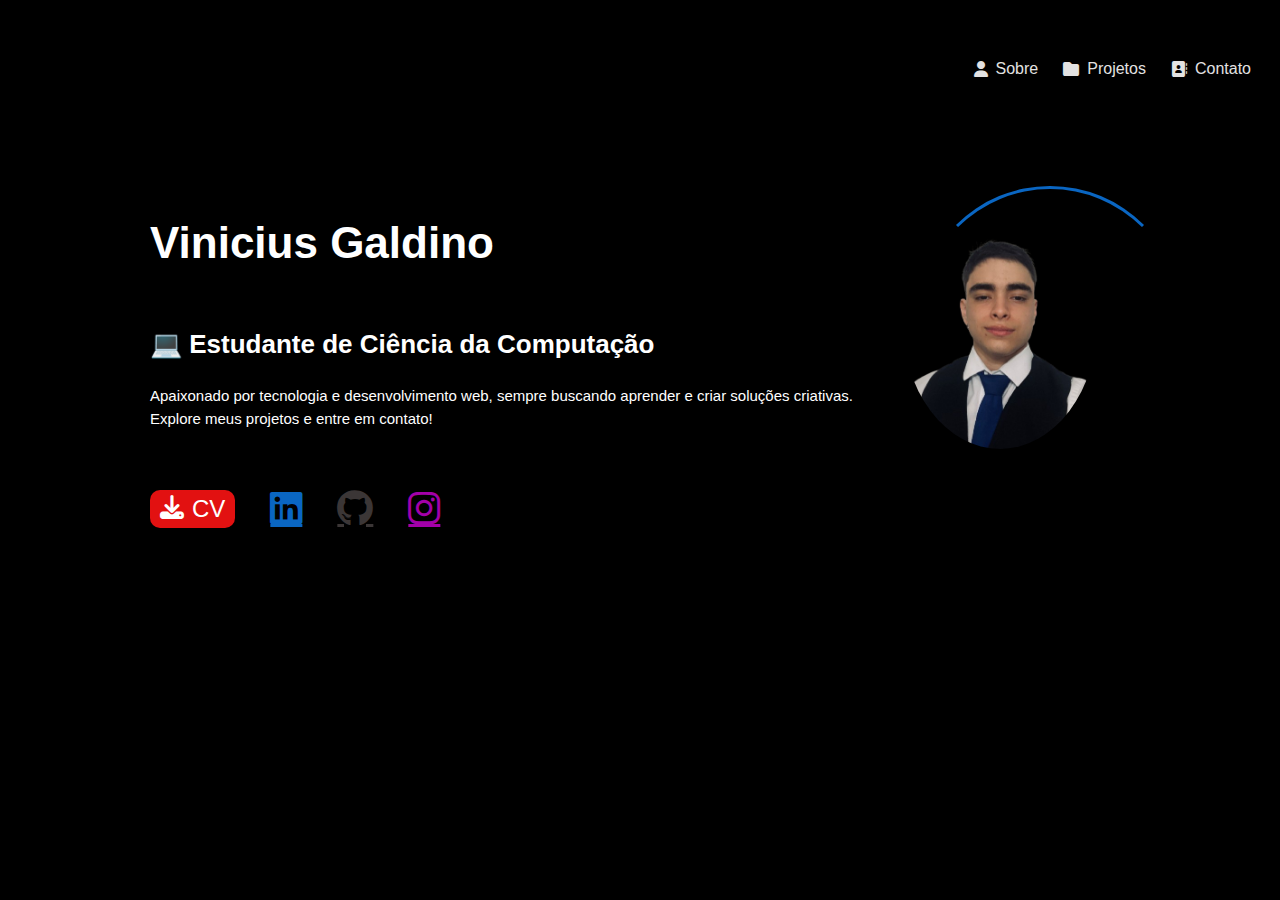
<file: index.html>
<!DOCTYPE html>
<html lang="en">
<head>
    <meta charset="UTF-8">
    <meta name="viewport" content="width=device-width, initial-scale=1.0">
    <title>Portifolio Vinicius</title>
    <link rel="stylesheet" href="style.css">
    <link rel="stylesheet" href="https://cdnjs.cloudflare.com/ajax/libs/font-awesome/6.4.0/css/all.min.css">
</head>
<body>
   <!-- Menu -->
     <header>
    <nav>
      <h1></h1>
    <ul>
  <li><a href="sobre/sobre.html"><i class="fa-solid fa-user"></i> Sobre</a></li>
 <li><a href="projeto/projetos.html"><i class="fa-solid fa-folder"></i> Projetos</a></li>
  <li><a href="contato/contato.html"><i class="fa-solid fa-address-book"></i> Contato</a></li>
 
</ul>
    </nav>
  </header>

  <main>
   <section id="apresentacao">
    <div class="container-apresentacao">
        <div class="texto-apresentacao">
            <h1 class="efeito">Vinicius Galdino</h1>
            <h3>💻 Estudante de Ciência da Computação</h3>
            <p>Apaixonado por tecnologia e desenvolvimento web, sempre buscando aprender e criar soluções criativas.
Explore meus projetos e entre em contato!</p>
        </div>
      <div class="foto-animada">
  <img src="images/foto.png" alt="Minha foto">
  <div class="rastro"></div>
</div>
    </div>
</section>

<div class="menu-icones">
  <a href="assets/curriculo.pdf" download class="btn-cv">
    <i class="fa-solid fa-download"></i> CV
  <a href="https://linkedin.com/in/vinicius-galdino-12a890344" target="_blank" class="linkedin">
    <i class="fa-brands fa-linkedin"></i>
  </a>
  <a href="https://github.com/vgnzo" target="_blank" class="github">
    <i class="fa-brands fa-github"></i>
  </a>
  <a href="https://instagram.com/galdi.vinni_" target="_blank" class="instagram">
    <i class="fa-brands fa-instagram"></i>
  </a>
</div>

  </main>

  <script src="scriptHome.js"></script>
</body>
</html>
</file>
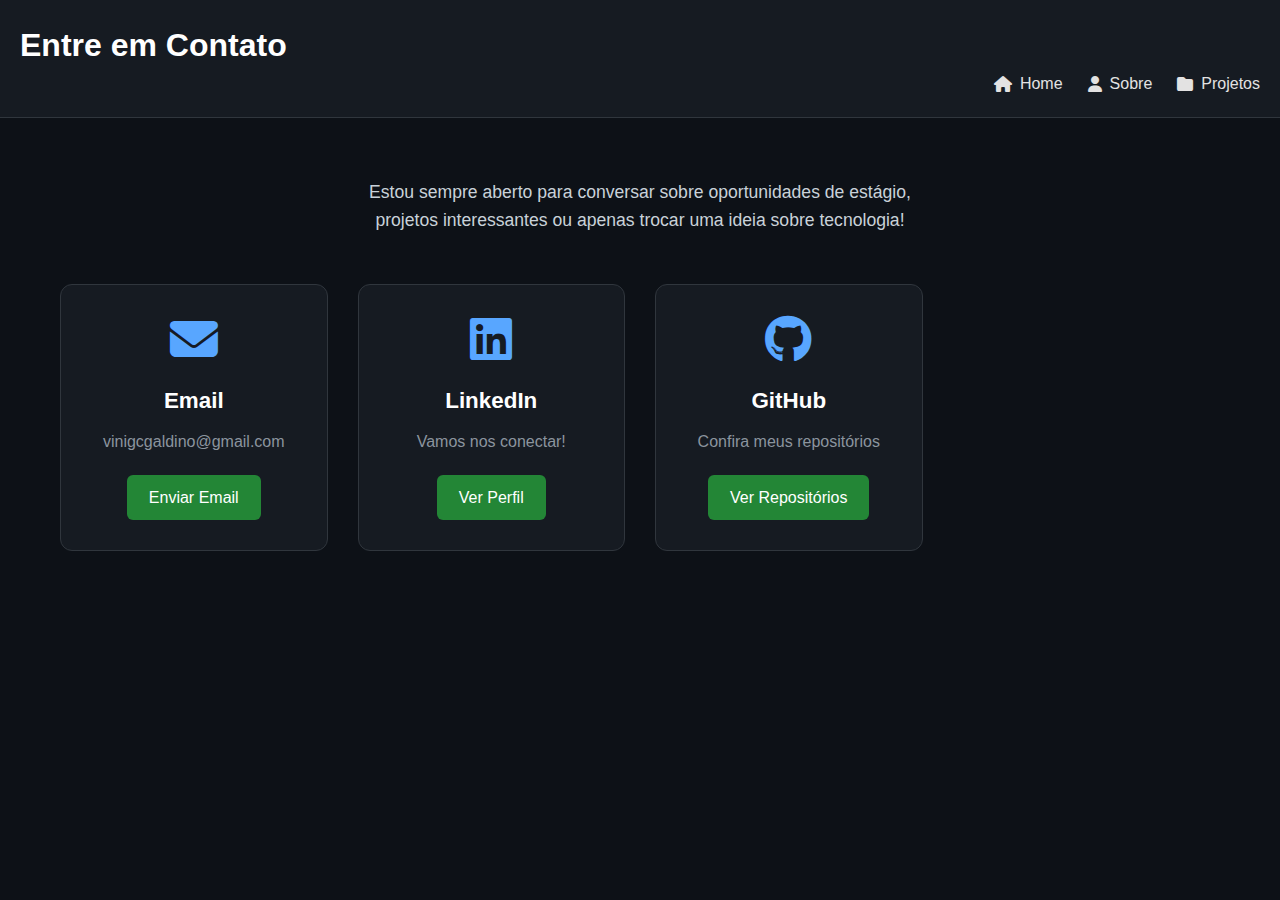
<file: contato/contato.html>
<!DOCTYPE html>
<html lang="pt-br">
<head>
    <meta charset="UTF-8">
    <meta name="viewport" content="width=device-width, initial-scale=1.0">
    <title>Contato - Vinicius Galdino</title>
    <link rel="stylesheet" href="style.css">
    <link rel="stylesheet" href="https://cdnjs.cloudflare.com/ajax/libs/font-awesome/6.4.0/css/all.min.css">
</head>
<body>
    <header>
        <h1 class="titulo-secao">Entre em Contato</h1>
        <nav>
            <ul>
                <li><a href="../index.html"><i class="fa-solid fa-house"></i> Home</a></li>
                <li><a href="../sobre/sobre.html"><i class="fa-solid fa-user"></i> Sobre</a></li>
                <li><a href="../projeto/projetos.html"><i class="fa-solid fa-folder"></i> Projetos</a></li>
             
            </ul>
        </nav>
    </header>

    <main class="container">
        <section class="contato-intro">
            <p>Estou sempre aberto para conversar sobre oportunidades de estágio, projetos interessantes ou apenas trocar uma ideia sobre tecnologia!</p>
        </section>

        <section class="contatos-container">
            <div class="contato-card">
                <i class="fa-solid fa-envelope"></i>
                <h3>Email</h3>
                <p>vinigcgaldino@gmail.com</p>
               <!-- Corrigido "malito" para "mailto" -->
               <a href="mailto:vinigcgaldino@gmail.com" id="btn-email" class="btn">Enviar Email</a>
            </div>

            <div class="contato-card">
                <i class="fa-brands fa-linkedin"></i>
                <h3>LinkedIn</h3>
                <p>Vamos nos conectar!</p>
                <a href="https://www.linkedin.com/in/vinicius-galdino-12a890344/" target="_blank" class="btn">Ver Perfil</a>
            </div>

            <div class="contato-card">
                <i class="fa-brands fa-github"></i>
                <h3>GitHub</h3>
                <p>Confira meus repositórios</p>
                <a href="https://github.com/vgnzo" target="_blank" class="btn">Ver Repositórios</a>
            </div>

            <div class="contato-card">
                <i class="fa-solid fa-map-marker-alt"></i>
                <h3>Localização</h3>
                <p>São Caetano do Sul, SP</p>
                <span class="status">Disponível para estágio</span>
            </div>
        </section>
    </main>
    <script src="script.js"></script>
</body>
</html>
</file>
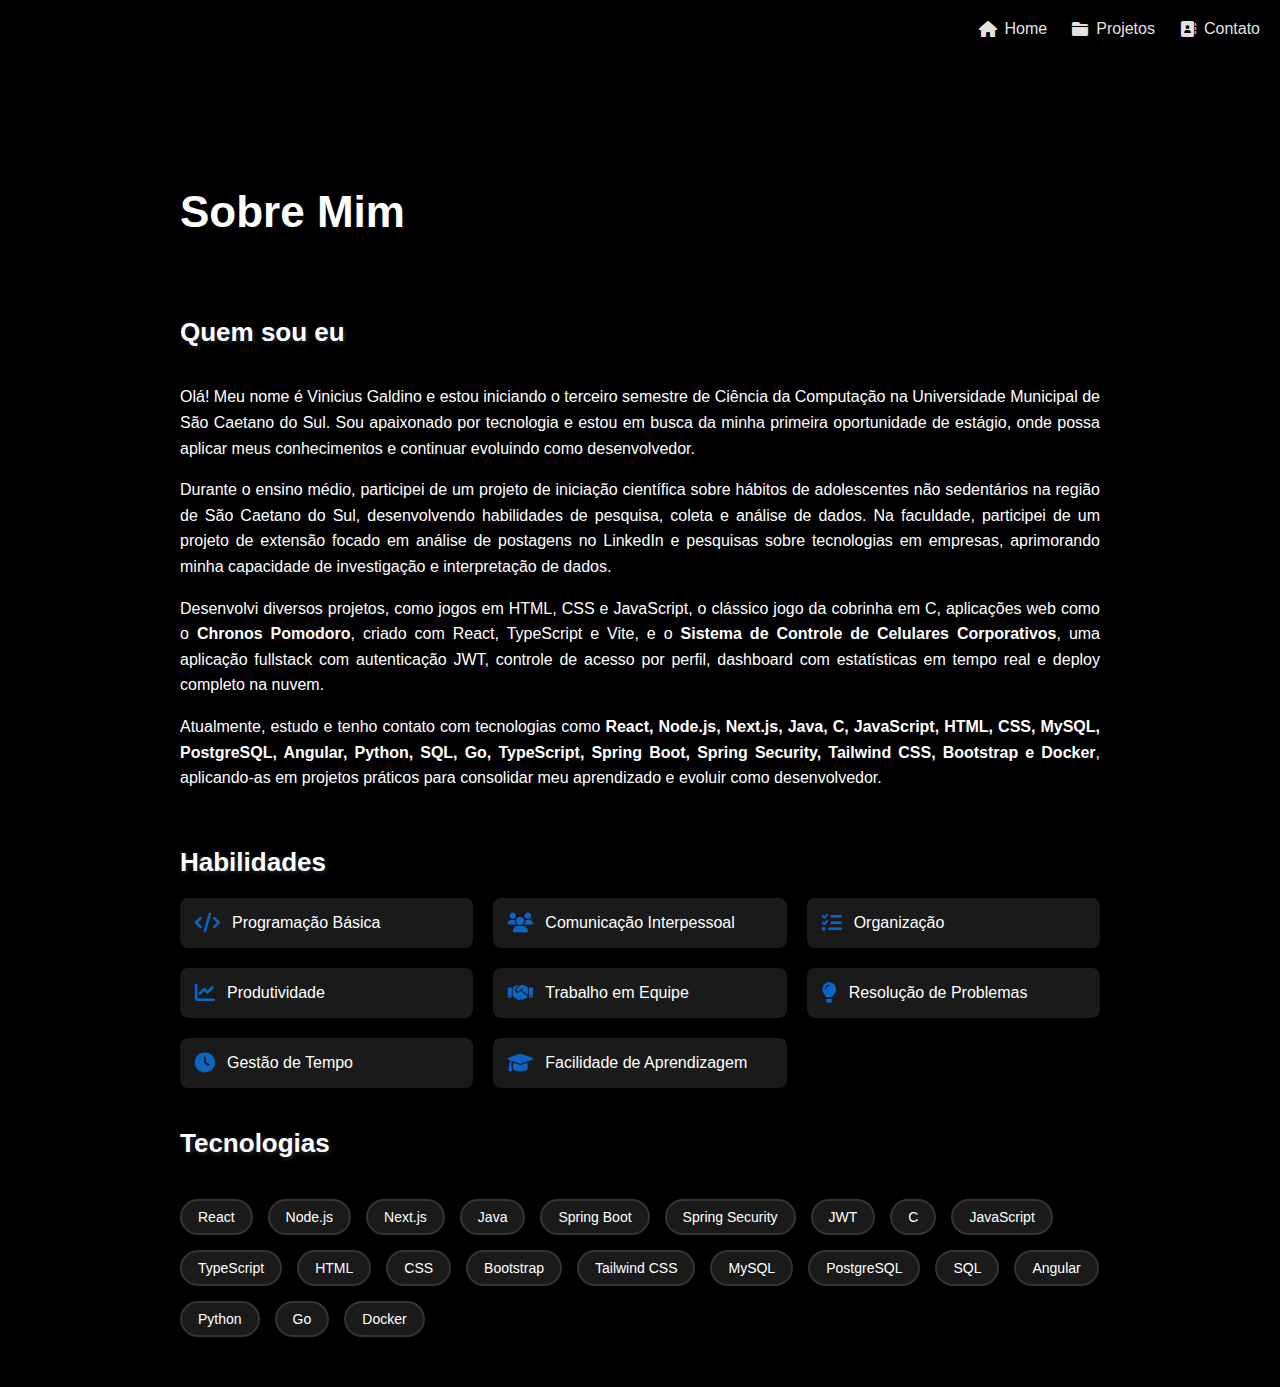
<file: sobre/sobre.html>
<!DOCTYPE html>
<html lang="pt-BR">
<head>
  <meta charset="UTF-8" />
  <meta name="viewport" content="width=device-width, initial-scale=1" />
  <title>Sobre - Vinicius</title>
  <link rel="stylesheet" href="style.css" />
  <link rel="stylesheet" href="https://cdnjs.cloudflare.com/ajax/libs/font-awesome/6.0.0/css/all.min.css">
</head>
<body>
  <header>
    <nav>
      <ul>
        <li><a href="../index.html"><i class="fa-solid fa-house"></i> Home</a></li>
        <li><a href="../projeto/projetos.html"><i class="fa-solid fa-folder"></i> Projetos</a></li>
        <li><a href="../contato/contato.html"><i class="fa-solid fa-address-book"></i> Contato</a></li>
      </ul>   
    </nav>
  </header>

  <section id="sobre">
    <div class="container-sobre">
      <div class="texto-sobre">
        <h1 class="titulo-secao">Sobre Mim</h1>    
        <div class="info-pessoal">
          <h3 class="titulo-secao">Quem sou eu</h3>
          <p>Olá! Meu nome é Vinicius Galdino e estou iniciando o terceiro semestre de Ciência da Computação na Universidade Municipal de São Caetano do Sul. Sou apaixonado por tecnologia e estou em busca da minha primeira oportunidade de estágio, onde possa aplicar meus conhecimentos e continuar evoluindo como desenvolvedor.</p>
          
          <p>Durante o ensino médio, participei de um projeto de iniciação científica sobre hábitos de adolescentes não sedentários na região de São Caetano do Sul, desenvolvendo habilidades de pesquisa, coleta e análise de dados. Na faculdade, participei de um projeto de extensão focado em análise de postagens no LinkedIn e pesquisas sobre tecnologias em empresas, aprimorando minha capacidade de investigação e interpretação de dados.</p>
          
          <p>Desenvolvi diversos projetos, como jogos em HTML, CSS e JavaScript, o clássico jogo da cobrinha em C, aplicações web como o <strong>Chronos Pomodoro</strong>, criado com React, TypeScript e Vite, e o <strong>Sistema de Controle de Celulares Corporativos</strong>, uma aplicação fullstack com autenticação JWT, controle de acesso por perfil, dashboard com estatísticas em tempo real e deploy completo na nuvem.</p>
          
<p>Atualmente, estudo e tenho contato com tecnologias como <strong>React, Node.js, Next.js, Java, C, JavaScript, HTML, CSS, MySQL, PostgreSQL, Angular, Python, SQL, Go, TypeScript, Spring Boot, Spring Security, Tailwind CSS, Bootstrap e Docker</strong>, aplicando-as em projetos práticos para consolidar meu aprendizado e evoluir como desenvolvedor.</p>        </div>

        <div class="habilidades">
          <h3 class="titulo-secao">Habilidades</h3>
          <div class="habilidades-grid">
            <div class="habilidade-item">
              <i class="fas fa-code"></i>
              <span>Programação Básica</span>
            </div>
            <div class="habilidade-item">
              <i class="fas fa-users"></i>
              <span>Comunicação Interpessoal</span>
            </div>
            <div class="habilidade-item">
              <i class="fas fa-tasks"></i>
              <span>Organização</span>
            </div>
            <div class="habilidade-item">
              <i class="fas fa-chart-line"></i>
              <span>Produtividade</span>
            </div>
            <div class="habilidade-item">
              <i class="fas fa-handshake"></i>
              <span>Trabalho em Equipe</span>
            </div>
            <div class="habilidade-item">
              <i class="fas fa-lightbulb"></i>
              <span>Resolução de Problemas</span>
            </div>
            <div class="habilidade-item">
              <i class="fas fa-clock"></i>
              <span>Gestão de Tempo</span>
            </div>
            <div class="habilidade-item">
              <i class="fas fa-graduation-cap"></i>
              <span>Facilidade de Aprendizagem</span>
            </div>
          </div>
        </div>

        <div class="tecnologias">
          <h3 class="titulo-secao">Tecnologias</h3>
          <div class="tech-list">
            <span class="tech-item">React</span>
            <span class="tech-item">Node.js</span>
            <span class="tech-item">Next.js</span>
            <span class="tech-item">Java</span>
            <span class="tech-item">Spring Boot</span>
            <span class="tech-item">Spring Security</span>
            <span class="tech-item">JWT</span>
            <span class="tech-item">C</span>
            <span class="tech-item">JavaScript</span>
            <span class="tech-item">TypeScript</span>
            <span class="tech-item">HTML</span>
            <span class="tech-item">CSS</span>
            <span class="tech-item">Bootstrap</span>
            <span class="tech-item">Tailwind CSS</span>
            <span class="tech-item">MySQL</span>
            <span class="tech-item">PostgreSQL</span>
            <span class="tech-item">SQL</span>
            <span class="tech-item">Angular</span>
            <span class="tech-item">Python</span>
            <span class="tech-item">Go</span>
            <span class="tech-item">Docker</span>
          </div>
        </div>
      </div>
    </div>
  </section>
  <script src="script.js"></script>
</body>
</html>
</file>
<file: style.css>
html, body {
    overflow-x: hidden; /* se quiser, remove a rolagem */
    height: 100vh;
}

body {
    font-family: Arial, sans-serif;
    margin: 0;
    background-color: black;
    padding: 0;
}

/* Menu  links*/
header {
  text-align: center;
  color: white;
  padding: 10px 20px;
  position: relative;
  top: 50px;
  margin-right: 9px;
}

header nav {
  display: flex;
  justify-content: right;
  align-items: center;
}




header nav ul {
  list-style: none;
  display: flex;
  gap: 25px;
   justify-content: right;
  padding: 0;
  margin: 0;
  
}

header nav ul li a {
    color: rgb(227, 226, 226);
    text-decoration: none;
    transition: color 0.3s;
    display: flex;        
    align-items: center;  
    gap: 8px;  
    font-size: 1rem;          
}

header nav ul li a:hover {
  color: #0328cb;
}

header nav h1 {
    margin: 0;
    color: rgb(255, 252, 252);
    
}


.efeito::after {
    content: '';
    position: absolute;
    bottom: -5px;
    left: 0;
    width: 0;
    height: 3px;
    background: linear-gradient(90deg, #f7f4f4, #0080ff);
    transition: width 0.5s ease;
}

.efeito:hover::after {
    width: 100%;
}

.efeito {
    position: relative;
    display: inline-block;
    font-size: 2rem;
    color: white;
}







/* Seção Apresentação */
#apresentacao {
 text-align: left;
    padding-top: 150px; /* quanto maior o número, mais baixo fica */
  
 

}

/* Container que organiza foto e texto */
.container-apresentacao {
    display: flex;
    align-items: center;             /* centraliza verticalmente */
    justify-content: space-between;  /* espaço entre texto e foto */
    gap: 20px;                       /* distância entre elementos */
}

/* Texto da apresentação */
.texto-apresentacao {
    max-width: 900px;
    color: white;
   margin-left: 150px;
  
 
   
}

.texto-apresentacao h1 {
    font-size: 44px;
    font-weight: bold;
    margin-bottom: 35px;   /*distancia de uma linha pra outra*/
    margin-top: 30px;
   
  }

.texto-apresentacao h3 {
    font-size: 26px;
    color: #ffffff;
    margin-bottom: 25px;
}

.texto-apresentacao p {
    font-size: 15px;
    line-height: 1.5;
    margin-bottom: 20px;
}

/* Foto */
#apresentacao img {
    width: 260px;
    height: 260px;
    border-radius: 50%;  /* deixa circular */
    object-fit: cover;
    margin-right: 100px;
    float: none;         /* remove float antigo */
}

.foto-animada {
  position: relative;
  display: flex;
  justify-content: center;
  align-items: center;
  width: 260px;
  height: 260px;
  margin-right: 100px;
}

/* Foto */
.foto-animada img {
    width: 100%;
    height: 100%;
    border-radius: 100%;
    object-fit: cover;
    display: block;      /* evita espaços em linha */
}

/* Rastro girando */
.rastro {
  position: absolute;
  top: 50%;
  left: 50%;
  width: 100%;
  height: 100%;
  transform: translate(-50%, -50%);
  border: 3px solid transparent;
  border-top: 3px solid #0A66C2;
  border-radius: 50%;
  animation: girar-rastro 2s linear infinite;
  pointer-events: none;
}





@keyframes girar-rastro {
    0% { transform: rotate(0deg); }
    100% { transform: rotate(360deg); }
}




.menu-icones {
  display: flex;
  gap: 35px; /* distância entre os ícones */
  margin-top: 20px; /* espaço abaixo do texto ou menu */
   justify-content: flex-start; /* alinha à esquerda */
  margin-left: 150px;     
  
}

.menu-icones a {
  color: white; /* cor dos ícones */
  font-size: 37px; /* tamanho dos ícones */
  transition: color 0.3s;

    display: flex;
  gap: 20px; /* distância entre os ícones */
  justify-content: center; /* centraliza horizontalmente */
  margin-top: 20px; /* espaço abaixo do texto ou menu */
}

/* Cores individuais */
.menu-icones a.linkedin { color: #0A66C2; }  /* azul LinkedIn */
.menu-icones a.github   { color: #3b3636; }  /* preto GitHub */
.menu-icones a.twitter  { color: #1DA1F2; }  /* azul Twitter */
.menu-icones a.instagram  { color: #a300a9; }

/* Hover individual se quiser mudar ao passar o mouse */
.menu-icones a.linkedin:hover { color: #ffffff; }
.menu-icones a.github:hover   { color: #e2e2e2; }
.menu-icones a.twitter:hover  { color: #e2e7ea; }
.menu-icones a.instagram:hover  { color: #e9e7ea; }
.menu-icones a.btn-cv:hover {
  background-color: #e0e0e0;  /* vermelho mais escuro ao passar o mouse */
}

.menu-icones a.btn-cv {

  font-size: 24px;  
  background-color: #e21111;  /* vermelho */
  color: white;               /* texto e ícone branco */
  padding: 5px 10px;          /* espaço interno do botão */
  border-radius: 10px;         /* cantos arredondados */
  text-decoration: none;      /* remove underline */
  display: flex;              /* pra alinhar ícone e texto */
  gap: 8px;                   /* espaço entre ícone e texto */
  transition: background 0.3s; /* efeito suave ao passar o mouse */
}



@media (max-width: 768px) {

  /* MENU */
  header {
    top: 20px;
    padding: 10px;
  }

  header nav {
    justify-content: center;
  }

  header nav ul {
    gap: 15px;
  }

  header nav ul li a {
    font-size: 14px;
  }

  /* APRESENTAÇÃO */
  #apresentacao {
    padding-top: 80px;
    text-align: center;
  }

  .container-apresentacao {
    flex-direction: column;
    align-items: center;
  }

  .texto-apresentacao {
    margin-left: 0;
    max-width: 90%;
  }

  .texto-apresentacao h1 {
    font-size: 32px;
  }

  .texto-apresentacao h3 {
    font-size: 18px;
  }

  .texto-apresentacao p {
    font-size: 14px;
  }

  /* FOTO */
.foto-animada {
  margin: 30px auto 0;
  width: 200px;
  height: 200px;
}

 .rastro {
  width: 200px;
  height: 200px;
}

  /* ÍCONES */
  .menu-icones {
    margin-left: 0;
    justify-content: center;
    gap: 20px;
    flex-wrap: wrap;
  }

  .menu-icones a {
    font-size: 26px;
  }

  .menu-icones a.btn-cv {
    font-size: 16px;
    padding: 8px 12px;
  }
}
</file>
<file: contato/style.css>
/* ===== RESET ===== */
* {
  margin: 0;
  padding: 0;
  box-sizing: border-box;
}

html,
body {
  overflow-x: hidden;
  min-height: 100vh;
}

body {
  font-family: Arial, sans-serif;
  background-color: #0d1117;
  color: white;
  line-height: 1.6;
}

/* ===== HEADER ===== */
header {
  background-color: #161b22;
  padding: 20px;
  border-bottom: 1px solid #30363d;
}

header nav {
  display: flex;
  justify-content: flex-end;
  align-items: center;
}

header nav ul {
  list-style: none;
  display: flex;
  gap: 25px;
}

header nav ul li a {
  color: rgb(227, 226, 226);
  text-decoration: none;
  display: flex;
  align-items: center;
  gap: 8px;
  transition: color 0.3s;
}

header nav ul li a:hover {
  color: #0328cb;
}

/* ===== CONTAINER PRINCIPAL ===== */
.container {
  max-width: 1200px;
  margin: 0 auto;
  padding: 60px 20px;
}

/* ===== TÍTULO ===== */
.container h1 {
  text-align: center;
  font-size: 2.5rem;
  margin-bottom: 30px;
}

.titulo-secao {
  position: relative;
  display: inline-block;
  font-size: 2rem;
}

.titulo-secao::after {
  content: "";
  position: absolute;
  bottom: -5px;
  left: 0;
  width: 0;
  height: 3px;
  background: linear-gradient(90deg, #00ffff, #0080ff);
  transition: width 0.4s ease;
}

.titulo-secao:hover::after {
  width: 100%;
}

/* ===== INTRO ===== */
.contato-intro {
  text-align: center;
  margin-bottom: 50px;
}

.contato-intro p {
  font-size: 1.1rem;
  color: #c9d1d9;
  max-width: 600px;
  margin: 0 auto;
}

/* ===== CARDS DE CONTATO ===== */
.contatos-container {
  display: grid;
  grid-template-columns: repeat(auto-fit, minmax(260px, 1fr));
  gap: 30px;
}

.contato-card {
  background-color: #161b22;
  border: 1px solid #30363d;
  border-radius: 12px;
  padding: 30px;
  text-align: center;
  transition: all 0.3s ease;
}

.contato-card:hover {
  transform: translateY(-6px);
  border-color: #58a6ff;
  box-shadow: 0 10px 25px rgba(0, 0, 0, 0.35);
}

.contato-card i {
  font-size: 3rem;
  color: #58a6ff;
  margin-bottom: 20px;
}

.contato-card h3 {
  font-size: 1.4rem;
  margin-bottom: 10px;
}

.contato-card p {
  color: #8b949e;
  margin-bottom: 20px;
}

/* ===== BOTÃO ===== */
.btn {
  display: inline-block;
  background-color: #238636;
  color: white;
  padding: 10px 22px;
  border-radius: 6px;
  text-decoration: none;
  font-weight: 500;
  transition: background-color 0.3s, transform 0.3s;
}

.btn:hover {
  background-color: #2ea043;
  transform: translateY(-2px);
}

/* ===== STATUS ===== */
.status {
  display: inline-block;
  background-color: #1f6feb;
  color: white;
  padding: 6px 14px;
  border-radius: 14px;
  font-size: 0.9rem;
  font-weight: 500;
}

/* ===== RESPONSIVIDADE ===== */
@media (max-width: 768px) {
  header nav {
    justify-content: center;
  }

  header nav ul {
    flex-wrap: wrap;
    justify-content: center;
    gap: 15px;
  }

  .container {
    padding: 40px 15px;
  }

  .container h1 {
    font-size: 2rem;
  }

  .contato-intro p {
    font-size: 1rem;
  }

  .contato-card {
    padding: 25px;
  }
}
</file>
<file: sobre/style.css>
/* RESET BÁSICO */
* {
  box-sizing: border-box;
}

html,
body {
  overflow-x: hidden;
  min-height: 100vh;
}

body {
  font-family: Arial, sans-serif;
  margin: 0;
  padding: 0;
  background-color: black;
  color: white;
}

/* ===== HEADER / MENU ===== */
header {
  padding: 20px;
}

header nav {
  display: flex;
  justify-content: flex-end; /* SEMPRE direita */
  align-items: center;
}

header nav h1 {
  margin: 0;
  font-size: 1.4rem;
}

header nav ul {
  list-style: none;
  display: flex;
  gap: 25px;
  margin: 0;
  padding: 0;
}

header nav ul li a {
  color: rgb(227, 226, 226);
  text-decoration: none;
  display: flex;
  align-items: center;
  gap: 8px;
  font-size: 1rem;
  transition: color 0.3s;
}

header nav ul li a:hover {
  color: #0328cb;
}

/* ===== SEÇÃO SOBRE ===== */
#sobre {
  padding: 100px 0 50px;
  min-height: calc(100vh - 150px);
}

.container-sobre {
  max-width: 1000px;
  margin: 0 auto;
  padding: 0 40px;
}

.texto-sobre h1 {
  font-size: 44px;
  font-weight: bold;
  margin-bottom: 40px;
  text-align: center;
}

h2,
h3 {
  text-shadow: 2px 2px 4px rgb(41, 44, 56);
}

/* TÍTULO COM LINHA ANIMADA */
.titulo-secao {
  position: relative;
  display: inline-block;
  font-size: 2rem;
  margin-bottom: 20px;
}

.titulo-secao::after {
  content: "";
  position: absolute;
  bottom: -5px;
  left: 0;
  width: 0;
  height: 3px;
  background: linear-gradient(90deg, #00ffff, #0080ff);
  transition: width 0.4s ease;
}

.titulo-secao:hover::after {
  width: 100%;
}

/* ===== INFO PESSOAL ===== */
.info-pessoal h3,
.habilidades h3,
.tecnologias h3 {
  font-size: 26px;
  margin: 40px 0 20px;
}

.info-pessoal p {
  font-size: 16px;
  line-height: 1.6;
  text-align: justify;
}

/* ===== HABILIDADES ===== */
.habilidades-grid {
  display: grid;
  grid-template-columns: repeat(auto-fit, minmax(220px, 1fr));
  gap: 20px;
}

.habilidade-item {
  display: flex;
  align-items: center;
  gap: 12px;
  padding: 15px;
  background-color: #1a1a1a;
  border-radius: 8px;
  transition: transform 0.3s, background-color 0.3s;
}

.habilidade-item:hover {
  transform: translateY(-3px);
  background-color: #2a2a2a;
}

.habilidade-item i {
  font-size: 20px;
  color: #0a66c2;
}

.habilidade-item span {
  font-size: 16px;
}

/* ===== TECNOLOGIAS ===== */
.tech-list {
  display: flex;
  flex-wrap: wrap;
  gap: 15px;
  margin-top: 20px;
}

.tech-item {
  background-color: #1a1a1a;
  color: white;
  padding: 8px 16px;
  border-radius: 20px;
  border: 2px solid #333;
  font-size: 14px;
  cursor: pointer;
  transition: all 0.3s ease;
}

/* EFEITO NEON */
.tech-item:hover {
  border-color: #00ffff;
  box-shadow:
    0 0 10px #00ffff,
    0 0 20px #0d25b0,
    0 0 30px #253232;
  text-shadow: 0 0 10px #0033ff;
  transform: translateY(-2px);
}

/* ===== RESPONSIVIDADE ===== */
@media (max-width: 768px) {

  /* HEADER / MENU */
  header nav {
    justify-content: center; /* centraliza no mobile */
  }

  header nav ul {
    flex-wrap: wrap;
    justify-content: center;
    gap: 15px;
  }

  /* RESTO CONTINUA IGUAL */
  .container-sobre {
    padding: 0 20px;
  }

  .texto-sobre h1 {
    font-size: 30px;
  }

  .titulo-secao {
    font-size: 1.6rem;
  }

  .info-pessoal p {
    font-size: 15px;
  }
}
</file>
